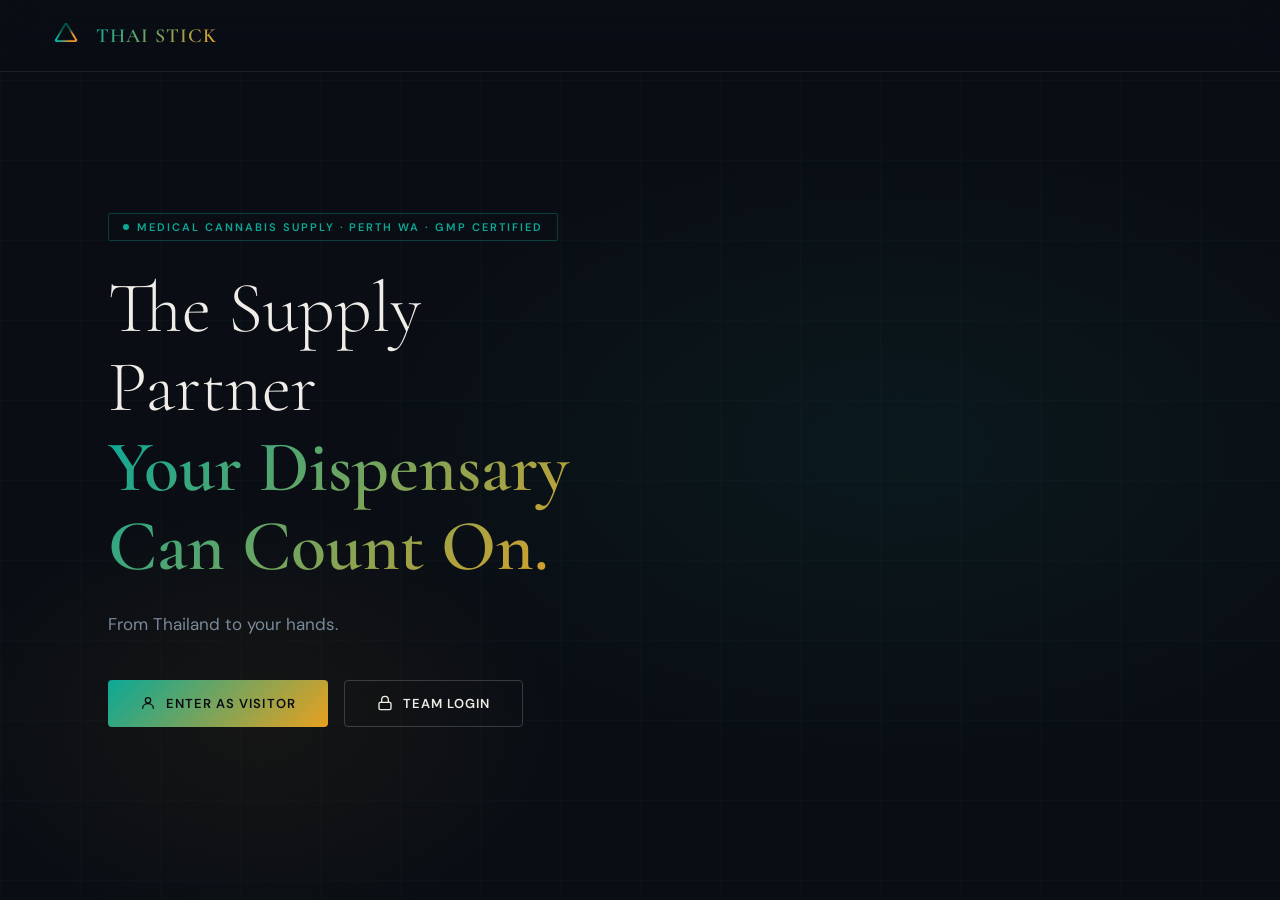
<file: index.html>
<!DOCTYPE html>
<html lang="en">
<head>
<meta charset="UTF-8"/>
<meta name="viewport" content="width=device-width, initial-scale=1.0"/>
<title>Thai Stick — Access</title>
<link rel="preconnect" href="https://fonts.googleapis.com">
<link href="https://fonts.googleapis.com/css2?family=Cormorant+Garamond:wght@300;400;500;600&family=DM+Sans:wght@300;400;500;600&family=DM+Mono:wght@400;500&display=swap" rel="stylesheet">
<link rel="stylesheet" href="styles.css">
<style>
.btn-access {
  display: inline-flex; align-items: center; gap: 10px;
  font-family: var(--font-body); font-size: 13px; font-weight: 600;
  letter-spacing: 0.08em; text-transform: uppercase;
  padding: 14px 32px; border-radius: 4px; cursor: pointer;
  border: none; transition: opacity 0.2s;
}
.btn-access-visitor {
  background: var(--grad); color: var(--dark);
}
.btn-access-visitor:hover { opacity: 0.85; }
.btn-access-team {
  background: transparent; color: var(--light);
  border: 1px solid rgba(255,255,255,0.18);
  transition: border-color 0.2s;
}
.btn-access-team:hover { border-color: rgba(255,255,255,0.4); }

/* PIN modal */
.pin-overlay { display: none; position: fixed; inset: 0; background: rgba(0,0,0,0.7); z-index: 2000; align-items: center; justify-content: center; }
.pin-overlay.open { display: flex; }
.pin-modal { background: var(--dark-2); border: 1px solid var(--border); border-radius: 12px; padding: 40px; width: 360px; max-width: 90vw; text-align: center; position: relative; }
.pin-title { font-family: var(--font-disp); font-size: 26px; font-weight: 400; color: var(--light); margin-bottom: 8px; }
.pin-sub { font-size: 13px; color: var(--muted); margin-bottom: 32px; }
.pin-inputs { display: flex; gap: 12px; justify-content: center; margin-bottom: 24px; }
.pin-digit { width: 56px; height: 64px; background: var(--dark-3); border: 1px solid var(--border); border-radius: 8px; color: var(--light); font-size: 28px; font-family: var(--font-mono); text-align: center; outline: none; transition: border-color 0.2s; }
.pin-digit:focus { border-color: var(--teal); }
.pin-error { font-size: 12px; color: #ff6b6b; margin-bottom: 16px; min-height: 18px; display: none; line-height: 1.5; }
.pin-error.show { display: block; }
.pin-submit { width: 100%; background: var(--grad); border: none; color: var(--dark); padding: 14px; font-size: 13px; font-weight: 600; letter-spacing: 0.08em; text-transform: uppercase; border-radius: 4px; cursor: pointer; transition: opacity 0.2s; font-family: var(--font-body); }
.pin-submit:hover { opacity: 0.85; }
.pin-submit:disabled { opacity: 0.5; cursor: not-allowed; }
.pin-close { position: absolute; top: 16px; right: 20px; background: none; border: none; color: var(--muted); font-size: 22px; cursor: pointer; line-height: 1; transition: color 0.2s; }
.pin-close:hover { color: var(--light); }

/* Registration modal */
.reg-label { display: block; font-size: 11px; color: var(--muted); font-weight: 600; letter-spacing: 0.08em; text-transform: uppercase; margin-bottom: 6px; }
.reg-input { width: 100%; background: var(--dark-3); border: 1px solid var(--border); border-radius: 8px; color: var(--light); font-size: 14px; font-family: var(--font-body); padding: 12px 16px; outline: none; transition: border-color 0.2s; box-sizing: border-box; }
.reg-input:focus { border-color: var(--teal); }
.reg-back { background: none; border: none; color: var(--muted); font-size: 12px; cursor: pointer; margin-top: 14px; font-family: var(--font-body); transition: color 0.2s; }
.reg-back:hover { color: var(--light); }
</style>
</head>
<body>

<nav>
  <a class="nav-logo" href="#">
    <img src="Thai Stick Logo.png" alt="Thai Stick">
    <span class="nav-logo-text">THAI STICK</span>
  </a>
</nav>

<section id="hero">
  <div class="hero-bg"></div>
  <div class="hero-grid-lines"></div>
  <div class="container">
    <div class="hero-inner">
      <div class="hero-content">
        <div class="hero-eyebrow">Medical Cannabis Supply · Perth WA · GMP Certified</div>
        <h1 class="hero-title">
          The Supply Partner
          <strong class="grad-text">Your Dispensary Can Count On.</strong>
        </h1>
        <p class="hero-sub">From Thailand to your hands.</p>
        <div class="hero-actions">
          <button class="btn-access btn-access-visitor" onclick="goVisitor()">
            <svg width="16" height="16" viewBox="0 0 24 24" fill="none" stroke="currentColor" stroke-width="2" stroke-linecap="round" stroke-linejoin="round"><circle cx="12" cy="8" r="4"/><path d="M4 20c0-4 3.6-7 8-7s8 3 8 7"/></svg>
            Enter As Visitor
          </button>
          <button class="btn-access btn-access-team" onclick="openPinModal()">
            <svg width="16" height="16" viewBox="0 0 24 24" fill="none" stroke="currentColor" stroke-width="2" stroke-linecap="round" stroke-linejoin="round"><rect x="3" y="11" width="18" height="11" rx="2"/><path d="M7 11V7a5 5 0 0 1 10 0v4"/></svg>
            Team Login
          </button>
        </div>
      </div>
    </div>
  </div>
</section>

<!-- VISITOR REGISTRATION MODAL -->
<div class="pin-overlay" id="reg-overlay">
  <div class="pin-modal" style="width:420px;max-width:92vw;">
    <div class="pin-title">Welcome</div>
    <div class="pin-sub">Please introduce yourself to view the catalogue</div>
    <div class="pin-error" id="reg-error">Please fill in all fields.</div>
    <div style="display:flex;flex-direction:column;gap:16px;margin-bottom:24px;text-align:left;">
      <div>
        <label class="reg-label">Full Name</label>
        <input class="reg-input" type="text" id="reg-name">
      </div>
      <div>
        <label class="reg-label">Company</label>
        <input class="reg-input" type="text" id="reg-company">
      </div>
      <div>
        <label class="reg-label">Email</label>
        <input class="reg-input" type="email" id="reg-email">
      </div>
      <div>
        <label class="reg-label">Phone Number</label>
        <input class="reg-input" type="tel" id="reg-phone">
      </div>
    </div>
    <button class="pin-submit" id="reg-submit" onclick="submitRegistration()">Access Catalogue</button>
    <div style="text-align:center;">
      <button class="reg-back" onclick="closeRegModal()">← Go Back</button>
    </div>
  </div>
</div>

<!-- PIN MODAL -->
<div class="pin-overlay" id="pin-overlay" onclick="closePinOutside(event)">
  <div class="pin-modal">
    <button class="pin-close" onclick="closePinModal()">×</button>
    <div class="pin-title">Team Access</div>
    <div class="pin-sub">Enter your 4-digit access code</div>
    <div class="pin-inputs">
      <input class="pin-digit" type="password" inputmode="numeric" maxlength="1" id="p0" oninput="pinInput(0)" onkeydown="pinKeyDown(event,0)">
      <input class="pin-digit" type="password" inputmode="numeric" maxlength="1" id="p1" oninput="pinInput(1)" onkeydown="pinKeyDown(event,1)">
      <input class="pin-digit" type="password" inputmode="numeric" maxlength="1" id="p2" oninput="pinInput(2)" onkeydown="pinKeyDown(event,2)">
      <input class="pin-digit" type="password" inputmode="numeric" maxlength="1" id="p3" oninput="pinInput(3)" onkeydown="pinKeyDown(event,3)">
    </div>
    <div class="pin-error" id="pin-error">Invalid Access Code. Please try again or contact your Administrator.</div>
    <button class="pin-submit" id="pin-submit" onclick="submitPin()">Verify Access</button>
  </div>
</div>

<script>
const APPS_SCRIPT_URL = 'https://script.google.com/macros/s/AKfycby8iOtGgmpEAqamLS6N-fvlZWcW5fuktj_UGrLCuRMY7mgmcJD18vge5jQldxHOvPU/exec';

function goVisitor() {
  const existing = localStorage.getItem('visitor_info');
  if (existing) {
    sessionStorage.setItem('access', 'visitor');
    window.location.href = 'portfolio.html';
  } else {
    document.getElementById('reg-overlay').classList.add('open');
    setTimeout(() => document.getElementById('reg-name').focus(), 50);
  }
}
function closeRegModal() {
  document.getElementById('reg-overlay').classList.remove('open');
  document.getElementById('reg-error').classList.remove('show');
}
async function submitRegistration() {
  const name = document.getElementById('reg-name').value.trim();
  const company = document.getElementById('reg-company').value.trim();
  const email = document.getElementById('reg-email').value.trim();
  const phone = document.getElementById('reg-phone').value.trim();
  const err = document.getElementById('reg-error');
  const btn = document.getElementById('reg-submit');
  if (!name || !company || !email || !phone) {
    err.textContent = 'Please fill in all fields.';
    err.classList.add('show');
    return;
  }
  btn.disabled = true;
  btn.textContent = 'Saving…';
  err.classList.remove('show');
  const info = { name, company, email, phone };
  localStorage.setItem('visitor_info', JSON.stringify(info));
  try {
    await fetch(APPS_SCRIPT_URL, {
      method: 'POST',
      mode: 'no-cors',
      headers: { 'Content-Type': 'application/json' },
      body: JSON.stringify({ sheet: 'VisitorLog', ...info })
    });
  } catch(e) { /* continue even if logging fails */ }
  sessionStorage.setItem('access', 'visitor');
  window.location.href = 'portfolio.html';
}
function openPinModal() {
  document.getElementById('pin-overlay').classList.add('open');
  resetPin();
  setTimeout(() => document.getElementById('p0').focus(), 50);
}
function closePinModal() {
  document.getElementById('pin-overlay').classList.remove('open');
  resetPin();
}
function closePinOutside(e) {
  if (e.target === document.getElementById('pin-overlay')) closePinModal();
}
function resetPin() {
  ['p0','p1','p2','p3'].forEach(id => document.getElementById(id).value = '');
  const err = document.getElementById('pin-error');
  err.classList.remove('show');
  err.textContent = 'Invalid Access Code. Please try again or contact your Administrator.';
  const btn = document.getElementById('pin-submit');
  btn.disabled = false;
  btn.textContent = 'Verify Access';
}
function pinInput(i) {
  const val = document.getElementById('p' + i).value;
  if (!/^\d$/.test(val)) { document.getElementById('p' + i).value = ''; return; }
  if (i < 3) document.getElementById('p' + (i + 1)).focus();
  const pin = ['p0','p1','p2','p3'].map(id => document.getElementById(id).value).join('');
  if (pin.length === 4) submitPin();
}
function pinKeyDown(e, i) {
  if (e.key === 'Backspace' && !document.getElementById('p' + i).value && i > 0) {
    document.getElementById('p' + (i - 1)).focus();
  }
}
function fetchSheet(sheetName) {
  return new Promise((resolve, reject) => {
    const cb = 'cb_' + Date.now() + '_' + Math.random().toString(36).slice(2);
    const script = document.createElement('script');
    window[cb] = (data) => { delete window[cb]; document.head.removeChild(script); resolve(data); };
    script.src = `${APPS_SCRIPT_URL}?sheet=${sheetName}&callback=${cb}`;
    script.onerror = () => { delete window[cb]; reject(new Error('Failed')); };
    document.head.appendChild(script);
  });
}
async function submitPin() {
  const pin = ['p0','p1','p2','p3'].map(id => document.getElementById(id).value).join('');
  if (pin.length < 4) return;
  const btn = document.getElementById('pin-submit');
  const err = document.getElementById('pin-error');
  btn.disabled = true;
  btn.textContent = 'Verifying…';
  err.classList.remove('show');
  try {
    const rows = await fetchSheet('Pins');
    const match = rows && rows.find(r => String(r.pin).trim() === pin.trim());
    if (match) {
      sessionStorage.setItem('rep_name', match.name || '');
      sessionStorage.setItem('access', 'team');
      window.location.href = 'ThaiStick_Website.html';
    } else {
      err.classList.add('show');
      btn.disabled = false;
      btn.textContent = 'Verify Access';
      ['p0','p1','p2','p3'].forEach(id => document.getElementById(id).value = '');
      document.getElementById('p0').focus();
    }
  } catch(e) {
    err.textContent = 'Connection error. Please try again.';
    err.classList.add('show');
    btn.disabled = false;
    btn.textContent = 'Verify Access';
  }
}

// Nav scroll effect
window.addEventListener('scroll', () => {
  const nav = document.querySelector('nav');
  if (nav) nav.style.background = window.scrollY > 60 ? 'rgba(10,14,20,0.97)' : 'rgba(10,14,20,0.85)';
});
</script>
</body>
</html>
</file>
<file: styles.css>
﻿
:root {
  --teal:       #0BA896;
  --teal-dark:  #077A6E;
  --teal-glow:  rgba(11,168,150,0.15);
  --amber:      #E8A020;
  --amber-dark: #C07010;
  --amber-glow: rgba(232,160,32,0.15);
  --dark:       #0A0E14;
  --dark-2:     #111820;
  --dark-3:     #1A2230;
  --dark-4:     #222E40;
  --light:      #F0EDE8;
  --light-2:    #D8D4CC;
  --muted:      #7A8A9A;
  --border:     rgba(255,255,255,0.08);
  --font-disp:  'Cormorant Garamond', serif;
  --font-body:  'DM Sans', sans-serif;
  --font-mono:  'DM Mono', monospace;
  --grad:       linear-gradient(135deg, var(--teal), var(--amber));
  --grad-text:  linear-gradient(135deg, #0BA896 0%, #E8A020 100%);
}

*, *::before, *::after { box-sizing: border-box; margin: 0; padding: 0; }

html { scroll-behavior: smooth; }

body {
  font-family: var(--font-body);
  background: var(--dark);
  color: var(--light);
  overflow-x: hidden;
  cursor: default;
}

/* ── SCROLLBAR ── */
::-webkit-scrollbar { width: 4px; }
::-webkit-scrollbar-track { background: var(--dark); }
::-webkit-scrollbar-thumb { background: var(--teal); border-radius: 2px; }

/* ── GRADIENT TEXT ── */
.grad-text {
  background: var(--grad-text);
  -webkit-background-clip: text;
  -webkit-text-fill-color: transparent;
  background-clip: text;
}

/* ══════════════════════════════
   NAV
══════════════════════════════ */
nav {
  position: fixed; top: 0; left: 0; right: 0; z-index: 1000;
  display: flex; align-items: center; justify-content: space-between;
  padding: 0 48px;
  height: 72px;
  background: rgba(10,14,20,0.85);
  backdrop-filter: blur(20px);
  border-bottom: 1px solid var(--border);
  transition: all 0.3s;
}
.nav-logo {
  display: flex; align-items: center; gap: 12px;
  text-decoration: none;
}
.nav-logo img { height: 36px; width: 36px; object-fit: contain; }
.nav-logo-text {
  font-family: var(--font-disp);
  font-size: 20px; font-weight: 600;
  letter-spacing: 0.05em;
  background: var(--grad-text);
  -webkit-background-clip: text;
  -webkit-text-fill-color: transparent;
  background-clip: text;
}
.nav-links {
  display: flex; align-items: center; gap: 36px;
  list-style: none;
}
.nav-links a {
  color: var(--light-2);
  text-decoration: none;
  font-size: 13px;
  font-weight: 500;
  letter-spacing: 0.06em;
  text-transform: uppercase;
  transition: color 0.2s;
}
.nav-links a:hover { color: var(--teal); }
.nav-cta {
  background: var(--grad);
  color: var(--dark) !important;
  padding: 8px 20px;
  border-radius: 4px;
  font-weight: 600 !important;
  transition: opacity 0.2s !important;
}
.nav-cta:hover { opacity: 0.85; color: var(--dark) !important; }

/* mobile nav toggle */
.nav-toggle { display: none; flex-direction: column; gap: 5px; cursor: pointer; }
.nav-toggle span { width: 22px; height: 1.5px; background: var(--light); border-radius: 2px; transition: all 0.3s; }

/* ══════════════════════════════
   SECTIONS GENERAL
══════════════════════════════ */
section { position: relative; }
.container { max-width: 1160px; margin: 0 auto; padding: 0 48px; }
.section-label {
  font-size: 11px; font-weight: 600; letter-spacing: 0.2em;
  text-transform: uppercase; color: var(--teal);
  margin-bottom: 16px;
}
.section-title {
  font-family: var(--font-disp);
  font-size: clamp(36px, 5vw, 54px);
  font-weight: 400; line-height: 1.15;
  margin-bottom: 20px;
}
.section-sub {
  font-size: 16px; color: var(--muted);
  line-height: 1.7; max-width: 560px;
}
.divider {
  width: 48px; height: 2px;
  background: var(--grad);
  margin: 24px 0;
}

/* ══════════════════════════════
   HERO — SCREEN 1
══════════════════════════════ */
#hero {
  min-height: 100vh;
  display: flex; align-items: center;
  padding: 120px 0 80px;
  overflow: hidden;
}
.hero-bg {
  position: absolute; inset: 0; z-index: 0;
  background:
    radial-gradient(ellipse 60% 50% at 70% 50%, rgba(11,168,150,0.07) 0%, transparent 70%),
    radial-gradient(ellipse 40% 40% at 20% 80%, rgba(232,160,32,0.05) 0%, transparent 60%),
    var(--dark);
}
.hero-grid-lines {
  position: absolute; inset: 0; z-index: 0; opacity: 0.03;
  background-image:
    linear-gradient(var(--teal) 1px, transparent 1px),
    linear-gradient(90deg, var(--teal) 1px, transparent 1px);
  background-size: 80px 80px;
}
.hero-inner {
  position: relative; z-index: 1;
  display: grid; grid-template-columns: 1fr 1fr;
  gap: 80px; align-items: center;
}
.hero-eyebrow {
  display: inline-flex; align-items: center; gap: 8px;
  font-size: 11px; font-weight: 600; letter-spacing: 0.18em;
  text-transform: uppercase; color: var(--teal);
  border: 1px solid rgba(11,168,150,0.3);
  padding: 6px 14px; border-radius: 2px;
  margin-bottom: 28px;
}
.hero-eyebrow::before {
  content: ''; width: 6px; height: 6px;
  border-radius: 50%; background: var(--teal);
  animation: pulse 2s infinite;
}
@keyframes pulse {
  0%,100% { opacity: 1; } 50% { opacity: 0.3; }
}
.hero-title {
  font-family: var(--font-disp);
  font-size: clamp(44px, 6vw, 72px);
  font-weight: 300; line-height: 1.1;
  margin-bottom: 24px;
}
.hero-title strong { font-weight: 600; display: block; }
.hero-sub {
  font-size: 17px; color: var(--muted);
  line-height: 1.75; margin-bottom: 40px;
  max-width: 480px;
}
.hero-creds {
  display: flex; flex-wrap: wrap; gap: 8px;
  margin-bottom: 44px;
}
.cred-pill {
  font-size: 11px; font-weight: 500; letter-spacing: 0.08em;
  color: var(--light-2);
  border: 1px solid var(--border);
  padding: 5px 12px; border-radius: 2px;
  background: rgba(255,255,255,0.03);
}
.hero-actions { display: flex; gap: 16px; flex-wrap: wrap; }
.btn-primary {
  display: inline-flex; align-items: center; gap: 8px;
  background: var(--grad);
  color: var(--dark);
  font-size: 13px; font-weight: 600;
  letter-spacing: 0.06em; text-transform: uppercase;
  padding: 14px 28px; border-radius: 4px;
  text-decoration: none;
  transition: opacity 0.2s, transform 0.2s;
  border: none; cursor: pointer;
}
.btn-primary:hover { opacity: 0.88; transform: translateY(-1px); }
.btn-secondary {
  display: inline-flex; align-items: center; gap: 8px;
  background: transparent;
  color: var(--light);
  font-size: 13px; font-weight: 500;
  letter-spacing: 0.06em; text-transform: uppercase;
  padding: 14px 28px; border-radius: 4px;
  text-decoration: none;
  border: 1px solid var(--border);
  transition: border-color 0.2s, color 0.2s;
  cursor: pointer;
}
.btn-secondary:hover { border-color: var(--teal); color: var(--teal); }

/* hero right — visual */
.hero-visual {
  display: flex; align-items: center; justify-content: center;
  position: relative;
}
.hero-logo-wrap {
  position: relative;
  width: 320px; height: 320px;
  display: flex; align-items: center; justify-content: center;
}
.hero-logo-ring {
  position: absolute; inset: 0;
  border-radius: 50%;
  border: 1px solid rgba(11,168,150,0.2);
  animation: spin 20s linear infinite;
}
.hero-logo-ring::before {
  content: '';
  position: absolute; top: -3px; left: 50%;
  width: 6px; height: 6px;
  background: var(--teal);
  border-radius: 50%;
  transform: translateX(-50%);
}
@keyframes spin { from { transform: rotate(0deg); } to { transform: rotate(360deg); } }
.hero-logo-ring-2 {
  position: absolute;
  inset: 24px;
  border-radius: 50%;
  border: 1px solid rgba(232,160,32,0.12);
  animation: spin 30s linear infinite reverse;
}
.hero-logo-glow {
  position: absolute; inset: 48px;
  border-radius: 50%;
  background: radial-gradient(ellipse, rgba(11,168,150,0.08), transparent 70%);
}
.hero-logo-img {
  width: 160px; height: 160px;
  object-fit: contain;
  position: relative; z-index: 1;
  filter: drop-shadow(0 0 24px rgba(11,168,150,0.3));
}
.hero-stat-cards {
  position: absolute; right: -20px;
  display: flex; flex-direction: column; gap: 10px;
}
.hero-stat {
  background: rgba(17,24,32,0.9);
  border: 1px solid var(--border);
  border-left: 2px solid var(--teal);
  padding: 10px 16px;
  border-radius: 4px;
  backdrop-filter: blur(10px);
  min-width: 140px;
}
.hero-stat-val {
  font-family: var(--font-mono);
  font-size: 18px; font-weight: 500;
  color: var(--teal); margin-bottom: 2px;
}
.hero-stat-label { font-size: 10px; color: var(--muted); letter-spacing: 0.08em; }

/* ══════════════════════════════
   WHY THAI STICK — SCREEN 2
══════════════════════════════ */
#why {
  padding: 120px 0;
  background: var(--dark-2);
}
.why-inner {
  display: grid; grid-template-columns: 1fr 1fr;
  gap: 80px; align-items: start;
}
/* supply chain */
.chain-wrap { margin-top: 40px; }
.chain-step {
  display: flex; align-items: flex-start; gap: 20px;
  margin-bottom: 0;
  position: relative;
}
.chain-step:not(:last-child)::after {
  content: '';
  position: absolute;
  left: 21px; top: 44px;
  width: 1px; height: calc(100% + 8px);
  background: linear-gradient(to bottom, var(--teal), var(--amber));
  opacity: 0.3;
}
.chain-icon {
  width: 44px; height: 44px; flex-shrink: 0;
  border-radius: 50%;
  background: var(--dark-3);
  border: 1px solid var(--border);
  display: flex; align-items: center; justify-content: center;
  font-size: 18px;
  position: relative; z-index: 1;
}
.chain-content { padding: 8px 0 32px; }
.chain-name {
  font-size: 13px; font-weight: 600;
  letter-spacing: 0.08em; text-transform: uppercase;
  color: var(--teal); margin-bottom: 4px;
}
.chain-detail { font-size: 14px; color: var(--muted); line-height: 1.6; }

/* differentiators */
.diff-grid {
  display: grid; grid-template-columns: 1fr 1fr;
  gap: 2px; margin-top: 40px;
}
.diff-card {
  background: var(--dark-3);
  padding: 24px;
  transition: background 0.2s;
}
.diff-card:hover { background: var(--dark-4); }
.diff-icon { font-size: 24px; margin-bottom: 12px; }
.diff-title {
  font-size: 13px; font-weight: 600;
  margin-bottom: 8px; color: var(--light);
}
.diff-desc { font-size: 13px; color: var(--muted); line-height: 1.6; }

.compliance-stmt {
  margin-top: 48px;
  padding: 24px 28px;
  border-left: 2px solid var(--teal);
  background: var(--teal-glow);
  border-radius: 0 4px 4px 0;
}
.compliance-stmt p {
  font-size: 14px; color: var(--light-2);
  line-height: 1.75; font-style: italic;
}

/* ══════════════════════════════
   PRICING CALCULATOR — SCREEN 3
══════════════════════════════ */
#pricing {
  padding: 120px 0;
  background: var(--dark);
}
.pricing-inner {
  display: grid; grid-template-columns: 1fr 1.4fr;
  gap: 80px; align-items: start;
}
.calc-box {
  background: var(--dark-2);
  border: 1px solid var(--border);
  border-radius: 8px;
  padding: 36px;
}
.calc-title {
  font-size: 13px; font-weight: 600; letter-spacing: 0.12em;
  text-transform: uppercase; color: var(--teal);
  margin-bottom: 28px;
}
.calc-field { margin-bottom: 24px; }
.calc-label {
  font-size: 12px; font-weight: 500; letter-spacing: 0.08em;
  text-transform: uppercase; color: var(--muted);
  margin-bottom: 8px;
}
.calc-input {
  width: 100%;
  background: var(--dark-3);
  border: 1px solid var(--border);
  border-radius: 4px;
  color: var(--light);
  font-family: var(--font-mono);
  font-size: 18px; font-weight: 500;
  padding: 12px 16px;
  outline: none;
  transition: border-color 0.2s;
}
.calc-input:focus { border-color: var(--teal); }
.vol-select {
  display: grid; grid-template-columns: repeat(4,1fr); gap: 6px;
}
.vol-btn {
  background: var(--dark-3);
  border: 1px solid var(--border);
  border-radius: 4px;
  color: var(--muted);
  font-size: 12px; font-weight: 500;
  padding: 10px 6px;
  text-align: center;
  cursor: pointer;
  transition: all 0.2s;
}
.vol-btn:hover, .vol-btn.active {
  background: var(--teal-glow);
  border-color: var(--teal);
  color: var(--teal);
}
.calc-divider { height: 1px; background: var(--border); margin: 24px 0; }
.calc-results { display: flex; flex-direction: column; gap: 12px; }
.calc-result-row {
  display: flex; justify-content: space-between; align-items: center;
}
.calc-result-label { font-size: 13px; color: var(--muted); }
.calc-result-val {
  font-family: var(--font-mono);
  font-size: 14px; font-weight: 500; color: var(--light);
}
.calc-result-big {
  background: var(--dark-3);
  border: 1px solid var(--teal);
  border-radius: 6px;
  padding: 20px;
  margin-top: 8px;
  text-align: center;
}
.calc-result-big-label { font-size: 11px; color: var(--teal); letter-spacing: 0.12em; text-transform: uppercase; margin-bottom: 6px; }
.calc-result-big-val {
  font-family: var(--font-disp);
  font-size: 42px; font-weight: 600;
  background: var(--grad-text);
  -webkit-background-clip: text; -webkit-text-fill-color: transparent;
  background-clip: text;
}
.calc-result-big-sub { font-size: 12px; color: var(--muted); margin-top: 4px; }
.calc-disclaimer {
  font-size: 11px; color: var(--muted);
  font-style: italic; margin-top: 20px;
  line-height: 1.6;
}

/* tier table */
.tier-table-wrap { overflow: hidden; border-radius: 8px; border: 1px solid var(--border); }
.tier-table { width: 100%; border-collapse: collapse; }
.tier-table th {
  background: var(--dark-3);
  font-size: 10px; font-weight: 600;
  letter-spacing: 0.14em; text-transform: uppercase;
  color: var(--muted); padding: 14px 16px;
  text-align: left; border-bottom: 1px solid var(--border);
}
.tier-table td {
  padding: 16px; font-size: 13px;
  border-bottom: 1px solid var(--border);
  vertical-align: middle;
}
.tier-table tr:last-child td { border-bottom: none; }
.tier-table tr:hover td { background: rgba(255,255,255,0.02); }
.tier-table tr.highlighted td { background: var(--teal-glow); }
.tier-row { cursor: pointer; }
.tier-row.active td { background: rgba(11,168,150,0.07) !important; }
.tier-name { font-weight: 600; color: var(--light); }
.tier-vol { font-size: 11px; color: var(--muted); margin-top: 2px; }
.price-chip {
  font-family: var(--font-mono);
  font-size: 16px; font-weight: 500; color: var(--teal);
}
.margin-bar-wrap { display: flex; align-items: center; gap: 10px; }
.margin-bar {
  height: 4px; border-radius: 2px;
  background: var(--grad); flex-shrink: 0;
}
.margin-val { font-size: 12px; font-weight: 600; color: var(--light); }

/* ══════════════════════════════
   PRODUCT CATALOGUE — SCREEN 4
══════════════════════════════ */
#products {
  padding: 120px 0;
  background: var(--dark-2);
}
.filter-bar {
  display: flex; gap: 8px; flex-wrap: wrap;
  margin-bottom: 48px;
}
.filter-btn {
  font-size: 11px; font-weight: 600;
  letter-spacing: 0.1em; text-transform: uppercase;
  padding: 8px 18px; border-radius: 2px;
  border: 1px solid var(--border);
  background: transparent;
  color: var(--muted); cursor: pointer;
  transition: all 0.2s;
}
.filter-btn:hover, .filter-btn.active {
  border-color: var(--teal);
  color: var(--teal);
  background: var(--teal-glow);
}
.sku-grid {
  display: grid; grid-template-columns: repeat(3,1fr);
  gap: 2px;
}
.sku-card {
  background: var(--dark-3);
  padding: 28px;
  cursor: pointer;
  transition: background 0.2s;
  position: relative;
  overflow: hidden;
}
.sku-card::before {
  content: '';
  position: absolute; top: 0; left: 0; right: 0;
  height: 2px;
  background: var(--grad);
  opacity: 0;
  transition: opacity 0.3s;
}
.sku-card:hover { background: var(--dark-4); }
.sku-card:hover::before { opacity: 1; }
.sku-card.hidden { display: none; }
.sku-ind {
  display: inline-block;
  font-size: 10px; font-weight: 700;
  letter-spacing: 0.12em; text-transform: uppercase;
  padding: 4px 10px; border-radius: 2px;
  margin-bottom: 16px;
}
.ind-sleep   { background: rgba(100,160,255,0.12); color: #64A0FF; }
.ind-pain    { background: rgba(255,100,100,0.12); color: #FF7070; }
.ind-anxiety { background: rgba(160,100,255,0.12); color: #A070FF; }
.ind-depression { background: rgba(255,180,50,0.12); color: #FFB432; }
.ind-premium { background: rgba(11,168,150,0.12); color: var(--teal); }
.sku-name {
  font-family: var(--font-disp);
  font-size: 22px; font-weight: 600;
  margin-bottom: 16px; color: var(--light);
}
.thc-wrap { margin-bottom: 16px; }
.thc-label { font-size: 10px; color: var(--muted); letter-spacing: 0.1em; margin-bottom: 6px; }
.thc-bar-bg {
  height: 3px; background: var(--dark);
  border-radius: 2px; overflow: hidden; margin-bottom: 4px;
}
.thc-bar-fill {
  height: 100%; border-radius: 2px;
  background: var(--grad);
}
.thc-val { font-family: var(--font-mono); font-size: 14px; font-weight: 500; color: var(--teal); }
.sku-price {
  font-size: 12px; color: var(--muted);
  margin-bottom: 8px;
}
.sku-price span { color: var(--teal); font-weight: 600; }
.sku-margin {
  font-size: 12px; color: var(--muted); margin-bottom: 16px;
}
.sku-margin span { color: var(--amber); font-weight: 600; }
.sku-note { font-size: 12px; color: var(--muted); line-height: 1.6; margin-bottom: 20px; }
.btn-detail {
  width: 100%;
  background: transparent;
  border: 1px solid var(--border);
  color: var(--light-2);
  font-size: 11px; font-weight: 600;
  letter-spacing: 0.1em; text-transform: uppercase;
  padding: 10px;
  border-radius: 3px;
  cursor: pointer;
  transition: all 0.2s;
  display: flex; align-items: center; justify-content: center; gap: 6px;
}
.btn-detail:hover { border-color: var(--teal); color: var(--teal); }
.btn-detail svg { width: 12px; height: 12px; }

/* bundle */
.bundle-wrap {
  margin-top: 48px;
  padding: 36px;
  background: var(--dark-3);
  border: 1px solid rgba(11,168,150,0.2);
  border-radius: 8px;
}
.bundle-title {
  font-size: 12px; font-weight: 600; letter-spacing: 0.14em;
  text-transform: uppercase; color: var(--teal); margin-bottom: 6px;
}
.bundle-sub { font-size: 14px; color: var(--muted); margin-bottom: 28px; }
.bundle-items { display: grid; grid-template-columns: repeat(3,1fr); gap: 16px; }
.bundle-item {
  background: var(--dark-2);
  border: 1px solid var(--border);
  border-radius: 4px; padding: 18px;
}
.bundle-ind {
  font-size: 10px; font-weight: 700; letter-spacing: 0.12em;
  text-transform: uppercase; color: var(--teal); margin-bottom: 6px;
}
.bundle-sku-name { font-size: 14px; font-weight: 600; margin-bottom: 4px; }
.bundle-thc { font-family: var(--font-mono); font-size: 12px; color: var(--muted); }

/* ── MODAL ── */
.modal-overlay {
  position: fixed; inset: 0; z-index: 2000;
  background: rgba(10,14,20,0.92);
  display: flex; align-items: center; justify-content: center;
  opacity: 0; pointer-events: none;
  transition: opacity 0.3s;
  padding: 24px;
}
.modal-overlay.open { opacity: 1; pointer-events: all; }
.modal {
  position: relative;
  background: var(--dark-2);
  border: 1px solid var(--border);
  border-radius: 8px;
  max-width: 680px; width: 100%;
  max-height: 85vh;
  overflow-y: auto;
  transform: translateY(20px);
  transition: transform 0.3s;
}
.modal-overlay.open .modal { transform: translateY(0); }
.modal-header {
  padding: 28px 32px 0 32px;
  display: flex; align-items: flex-start; gap: 16px;
}
.modal-header-left { flex: 1; min-width: 0; }
.modal-photo {
  width: 150px; aspect-ratio: 3/4; flex-shrink: 0;
  border-radius: 8px; overflow: hidden;
  border: 1px solid var(--border);
  background: var(--dark-3);
  display: flex; align-items: center; justify-content: center;
  cursor: pointer; transition: opacity 0.2s;
}
.modal-photo:hover { opacity: 0.85; }
.modal-photo img { width: 100%; height: 100%; object-fit: cover; }
.img-lightbox {
  display: none; position: fixed; inset: 0; z-index: 9999;
  background: rgba(0,0,0,0.92); align-items: center; justify-content: center;
  cursor: zoom-out;
}
.img-lightbox img {
  max-width: 90vw; max-height: 90vh;
  border-radius: 10px; object-fit: contain;
  box-shadow: 0 8px 60px rgba(0,0,0,0.8);
}
.modal-photo-placeholder {
  width: 100%; height: 100%;
  display: flex; flex-direction: column; align-items: center; justify-content: center;
  gap: 8px; color: var(--muted);
}
.modal-photo-placeholder svg { opacity: 0.3; }
.modal-photo-placeholder span { font-size: 10px; letter-spacing: 0.08em; text-transform: uppercase; opacity: 0.4; }
.modal-qr-wrap {
  display: flex; align-items: center; gap: 20px;
}
.modal-qr-img {
  width: 110px; height: 110px; flex-shrink: 0;
  border-radius: 6px; overflow: hidden;
  border: 1px solid var(--border);
  background: var(--dark-3);
  display: flex; align-items: center; justify-content: center;
}
.modal-qr-img img { width: 100%; height: 100%; object-fit: contain; }
.modal-qr-placeholder {
  width: 100%; height: 100%;
  display: flex; flex-direction: column; align-items: center; justify-content: center;
  gap: 6px; color: var(--muted);
}
.modal-qr-placeholder svg { opacity: 0.3; }
.modal-qr-placeholder span { font-size: 9px; letter-spacing: 0.08em; text-transform: uppercase; opacity: 0.4; }
.modal-qr-note { font-size: 12px; color: var(--muted); line-height: 1.6; }
.modal-close {
  position: absolute; top: 16px; right: 20px;
  background: none; border: none;
  color: var(--muted); font-size: 24px;
  cursor: pointer; line-height: 1;
  transition: color 0.2s; z-index: 10;
}
.modal-close:hover { color: var(--light); }
.modal-body { padding: 24px 32px 32px; }
.modal-ind { margin-bottom: 8px; }
.modal-name {
  font-family: var(--font-disp);
  font-size: 32px; font-weight: 600;
  margin-bottom: 24px;
}
.modal-section { margin-bottom: 28px; }
.modal-section-title {
  font-size: 10px; font-weight: 700; letter-spacing: 0.16em;
  text-transform: uppercase; color: var(--teal);
  margin-bottom: 12px; padding-bottom: 8px;
  border-bottom: 1px solid var(--border);
}
.modal-potency {
  display: grid; grid-template-columns: 1fr 1fr;
  gap: 16px; margin-bottom: 16px;
}
.potency-item { }
.potency-label { font-size: 11px; color: var(--muted); margin-bottom: 4px; }
.potency-val {
  font-family: var(--font-mono);
  font-size: 20px; font-weight: 500; color: var(--teal);
}
.terpene-list { display: flex; flex-direction: column; gap: 10px; }
.terpene-row {
  display: flex; justify-content: space-between;
  align-items: center; font-size: 13px;
}
.terpene-name { color: var(--light); font-weight: 500; }
.terpene-effect { color: var(--muted); font-size: 12px; }
.indication-list { display: flex; flex-direction: column; gap: 10px; }
.indication-item {
  padding: 12px 16px;
  background: var(--dark-3);
  border-radius: 4px; font-size: 13px;
}
.indication-item strong { color: var(--teal); display: block; margin-bottom: 4px; font-size: 12px; }
.coa-grid {
  display: grid; grid-template-columns: repeat(2,1fr); gap: 8px;
}
.coa-item {
  display: flex; align-items: center; gap: 10px;
  padding: 10px 14px;
  background: var(--dark-3); border-radius: 4px;
}
.coa-pass {
  width: 8px; height: 8px; border-radius: 50%;
  background: var(--teal); flex-shrink: 0;
}
.coa-label { font-size: 12px; color: var(--light-2); }
.btn-coa {
  width: 100%;
  background: var(--grad);
  color: var(--dark);
  font-size: 12px; font-weight: 700;
  letter-spacing: 0.1em; text-transform: uppercase;
  padding: 14px;
  border-radius: 4px; border: none;
  cursor: pointer;
  transition: opacity 0.2s;
  margin-top: 8px;
}
.btn-coa:hover { opacity: 0.85; }

/* ══════════════════════════════
   COMPLIANCE — SCREEN 5
══════════════════════════════ */
#compliance {
  padding: 120px 0;
  background: var(--dark);
}
.compliance-grid {
  display: grid; grid-template-columns: repeat(3,1fr);
  gap: 2px; margin-top: 60px;
}
.comp-card {
  background: var(--dark-2);
  padding: 32px 28px;
}
.comp-num {
  font-family: var(--font-mono);
  font-size: 11px; color: var(--teal);
  letter-spacing: 0.12em; margin-bottom: 16px;
}
.comp-title { font-size: 16px; font-weight: 600; margin-bottom: 12px; }
.comp-text { font-size: 13px; color: var(--muted); line-height: 1.75; }
.reg-terms {
  margin-top: 60px;
  padding: 36px;
  background: var(--dark-2);
  border: 1px solid var(--border);
  border-radius: 8px;
}
.reg-terms-title {
  font-size: 12px; font-weight: 600; letter-spacing: 0.14em;
  text-transform: uppercase; color: var(--teal); margin-bottom: 20px;
}
.terms-grid {
  display: grid; grid-template-columns: repeat(4,1fr); gap: 12px;
}
.term-pill {
  background: var(--dark-3);
  border: 1px solid var(--border);
  border-radius: 4px; padding: 10px 14px;
  text-align: center;
}
.term-pill-code {
  font-family: var(--font-mono);
  font-size: 13px; font-weight: 500; color: var(--teal);
  margin-bottom: 4px;
}
.term-pill-desc { font-size: 10px; color: var(--muted); }

/* ══════════════════════════════
   FAQ — SCREEN 6
══════════════════════════════ */
#faq {
  padding: 120px 0;
  background: var(--dark-2);
}
.faq-inner {
  display: grid; grid-template-columns: 1fr 1.5fr;
  gap: 80px; align-items: start;
}
.faq-list { display: flex; flex-direction: column; gap: 2px; }
.faq-item {
  background: var(--dark-3);
  border-radius: 0;
  overflow: hidden;
}
.faq-question {
  width: 100%; text-align: left;
  background: none; border: none;
  display: flex; justify-content: space-between; align-items: center;
  padding: 20px 24px;
  color: var(--light);
  font-size: 15px; font-weight: 500;
  cursor: pointer; transition: color 0.2s;
  gap: 16px;
}
.faq-question:hover { color: var(--teal); }
.faq-icon {
  width: 20px; height: 20px; flex-shrink: 0;
  border: 1px solid var(--border);
  border-radius: 50%;
  display: flex; align-items: center; justify-content: center;
  font-size: 14px; color: var(--teal);
  transition: transform 0.3s;
}
.faq-item.open .faq-icon { transform: rotate(45deg); }
.faq-answer {
  max-height: 0; overflow: hidden;
  transition: max-height 0.4s ease, padding 0.3s;
  padding: 0 24px;
}
.faq-item.open .faq-answer {
  max-height: 300px;
  padding: 0 24px 20px;
}
.faq-answer p {
  font-size: 14px; color: var(--muted);
  line-height: 1.75;
  border-top: 1px solid var(--border);
  padding-top: 16px;
}

/* ══════════════════════════════
   CONTACT — SCREEN 7
══════════════════════════════ */
#contact {
  padding: 120px 0;
  background: var(--dark);
}
.contact-inner {
  display: grid; grid-template-columns: 1fr 1.3fr;
  gap: 80px;
}
.contact-info { }
.contact-detail {
  display: flex; align-items: flex-start; gap: 16px;
  margin-bottom: 28px;
}
.contact-icon {
  width: 40px; height: 40px; flex-shrink: 0;
  background: var(--dark-2);
  border: 1px solid var(--border);
  border-radius: 4px;
  display: flex; align-items: center; justify-content: center;
  font-size: 16px;
}
.contact-info-label { font-size: 11px; color: var(--muted); margin-bottom: 4px; letter-spacing: 0.08em; }
.contact-info-val { font-size: 15px; color: var(--light); font-weight: 500; }
.response-promise {
  margin-top: 40px; padding: 20px 24px;
  background: var(--teal-glow);
  border: 1px solid rgba(11,168,150,0.2);
  border-radius: 4px;
}
.response-promise p { font-size: 13px; color: var(--light-2); line-height: 1.6; }
.response-promise strong { color: var(--teal); }
.contact-form {
  background: var(--dark-2);
  border: 1px solid var(--border);
  border-radius: 8px;
  padding: 40px;
}
.form-grid { display: grid; grid-template-columns: 1fr 1fr; gap: 16px; }
.form-group { margin-bottom: 16px; }
.form-group.full { grid-column: 1/-1; }
.form-label {
  display: block;
  font-size: 11px; font-weight: 600;
  letter-spacing: 0.08em; text-transform: uppercase;
  color: var(--muted); margin-bottom: 8px;
}
.form-input, .form-select, .form-textarea {
  width: 100%;
  background: var(--dark-3);
  border: 1px solid var(--border);
  border-radius: 4px;
  color: var(--light);
  font-family: var(--font-body);
  font-size: 14px;
  padding: 12px 16px;
  outline: none;
  transition: border-color 0.2s;
}
.form-input:focus, .form-select:focus, .form-textarea:focus {
  border-color: var(--teal);
}
.form-select option { background: var(--dark-3); }
.form-textarea { resize: vertical; min-height: 100px; }
.form-coa-row {
  display: flex; align-items: center; gap: 12px;
  padding: 14px 16px;
  background: var(--dark-3);
  border: 1px solid var(--border);
  border-radius: 4px; margin-bottom: 16px;
  cursor: pointer;
}
.form-coa-check {
  width: 18px; height: 18px;
  border: 1px solid var(--border);
  border-radius: 3px;
  display: flex; align-items: center; justify-content: center;
  flex-shrink: 0; transition: all 0.2s;
}
.form-coa-check.checked {
  background: var(--teal);
  border-color: var(--teal);
}
.form-coa-check.checked::after { content: '✓'; color: var(--dark); font-size: 11px; font-weight: 700; }
.form-coa-label { font-size: 13px; color: var(--light-2); }
.btn-submit {
  width: 100%;
  background: var(--grad);
  color: var(--dark);
  font-size: 13px; font-weight: 700;
  letter-spacing: 0.1em; text-transform: uppercase;
  padding: 16px;
  border-radius: 4px; border: none;
  cursor: pointer;
  transition: opacity 0.2s, transform 0.2s;
}
.btn-submit:hover { opacity: 0.88; transform: translateY(-1px); }

/* ══════════════════════════════
   FOOTER
══════════════════════════════ */
footer {
  background: var(--dark-2);
  border-top: 1px solid var(--border);
  padding: 48px 0;
}
.footer-inner {
  display: flex; justify-content: space-between;
  align-items: center; flex-wrap: wrap; gap: 24px;
}
.footer-logo {
  display: flex; align-items: center; gap: 10px;
}
.footer-logo img { height: 28px; }
.footer-logo-text {
  font-family: var(--font-disp);
  font-size: 16px; font-weight: 600;
  background: var(--grad-text);
  -webkit-background-clip: text; -webkit-text-fill-color: transparent;
  background-clip: text;
}
.footer-creds {
  display: flex; gap: 20px; flex-wrap: wrap;
}
.footer-cred {
  font-size: 11px; color: var(--muted);
  display: flex; align-items: center; gap: 6px;
}
.footer-cred::before { content: '·'; color: var(--teal); }
.footer-copy { font-size: 12px; color: var(--muted); }

/* ══════════════════════════════
   RESPONSIVE
══════════════════════════════ */
@media (max-width: 900px) {
  .container { padding: 0 24px; }
  nav { padding: 0 24px; }
  .nav-links { display: none; }
  nav.nav-open .nav-links { display: flex; flex-direction: column; position: absolute; top: 60px; left: 0; right: 0; background: rgba(10,14,20,0.97); padding: 16px 24px 24px; gap: 12px; z-index: 99; }
  .nav-toggle { display: flex; }
  .hero-inner, .why-inner, .pricing-inner, .faq-inner,
  .contact-inner { grid-template-columns: 1fr; gap: 48px; }
  .hero-visual { display: none; }
  .sku-grid { grid-template-columns: 1fr 1fr; }
  .compliance-grid { grid-template-columns: 1fr; }
  .terms-grid { grid-template-columns: repeat(2,1fr); }
  .bundle-items { grid-template-columns: 1fr; }
  .diff-grid { grid-template-columns: 1fr; }
  .form-grid { grid-template-columns: 1fr; }
  .modal-potency { grid-template-columns: 1fr; }
}
@media (max-width: 600px) {
  .sku-grid { grid-template-columns: 1fr; }
  .coa-grid { grid-template-columns: 1fr; }
  .vol-select { grid-template-columns: repeat(2,1fr); }
  .tier-table th:nth-child(3), .tier-table td:nth-child(3) { display: none; }
  .tier-table th { padding: 10px 8px; font-size: 9px; }
  .tier-table td { padding: 12px 8px; }
  .tier-table td:first-child { width: 44%; }
  .tier-name { font-size: 13px; }
  .tier-vol { font-size: 10px; }
  .price-chip { font-size: 14px; }
  .tier-gp-cell { min-width: 70px; gap: 4px; }
  .tier-gp-val { font-size: 12px; }
  .vol-slider-val { font-size: 9px; }
  .log-visit-fab { bottom: 24px; right: auto; left: 16px; width: 44px; height: 44px; font-size: 24px; }
}

/* ── SUCCESS STATE ── */
.form-success {
  text-align: center; padding: 40px 20px; display: none;
}
.form-success.show { display: block; }
.form-success-icon { font-size: 48px; margin-bottom: 16px; }
.form-success-title { font-size: 20px; font-weight: 600; margin-bottom: 8px; }
.form-success-sub { font-size: 14px; color: var(--muted); }

/* ── INDICATION GRID (hero visual replacement) ── */
.hero-logo-wrap { display: none; }
.hero-visual { align-items: flex-start !important; }
.ind-grid {
  display: grid; grid-template-columns: 1fr 1fr;
  gap: 10px; width: 100%;
}
.ind-card {
  padding: 18px 20px;
  border-radius: 6px;
  background: var(--dark-2);
  border: 1px solid var(--border);
  border-left: 3px solid var(--teal);
  transition: transform 0.2s;
}
.ind-card:hover { transform: translateY(-2px); }
.ind-card--sleep  { border-left-color: #64A0FF; }
.ind-card--pain   { border-left-color: #FF7070; }
.ind-card--anxiety { border-left-color: #A070FF; }
.ind-card--depression { border-left-color: #FFB432; }
.ind-card-icon { font-size: 18px; margin-bottom: 8px; }
.ind-card-name {
  font-size: 11px; font-weight: 700;
  text-transform: uppercase; letter-spacing: 0.12em; margin-bottom: 6px;
}
.ind-card--sleep      .ind-card-name { color: #64A0FF; }
.ind-card--pain       .ind-card-name { color: #FF7070; }
.ind-card--anxiety    .ind-card-name { color: #A070FF; }
.ind-card--depression .ind-card-name { color: #FFB432; }
.ind-card-sku  { font-size: 13px; color: var(--light); font-weight: 600; margin-bottom: 4px; }
.ind-card-thc  { font-family: var(--font-mono); font-size: 11px; color: var(--muted); }
.hero-premium-tag {
  margin-top: 10px; padding: 12px 16px;
  background: rgba(11,168,150,0.08);
  border: 1px solid rgba(11,168,150,0.2);
  border-radius: 6px;
  display: flex; justify-content: space-between; align-items: center;
}
.prem-label { font-size: 10px; color: var(--teal); font-weight: 700; text-transform: uppercase; letter-spacing: 0.12em; }
.prem-sku   { font-family: var(--font-mono); font-size: 12px; color: var(--light-2); }

/* ── SUB-PAGE LOGO MARK ── */
.nav-logo-mark {
  width: 36px; height: 36px; flex-shrink: 0;
  border-radius: 50%;
  background: linear-gradient(135deg, var(--teal), var(--amber));
  opacity: 0.9;
}

/* ── OBJECTION TABLE (faq.html) ── */
.objection-wrap { margin-top: 60px; }
.objection-title {
  font-size: 11px; font-weight: 700; letter-spacing: 0.18em;
  text-transform: uppercase; color: var(--teal); margin-bottom: 20px;
}
.objection-table { width: 100%; border-collapse: collapse; }
.objection-table th {
  background: var(--dark-3); text-align: left;
  font-size: 10px; font-weight: 700; letter-spacing: 0.14em;
  text-transform: uppercase; color: var(--muted);
  padding: 14px 20px; border-bottom: 1px solid var(--border);
}
.objection-table td {
  padding: 16px 20px; font-size: 13px; line-height: 1.65;
  border-bottom: 1px solid var(--border); vertical-align: top;
}
.objection-table tr:last-child td { border-bottom: none; }
.objection-table tr:hover td { background: rgba(255,255,255,0.02); }
.obj-q  { color: var(--amber); font-style: italic; font-weight: 500; width: 35%; }
.obj-a  { color: var(--light-2); }

/* ── UPDATED SKU CARD MEDICAL DETAIL ── */
.sku-top-row { display: flex; justify-content: space-between; align-items: center; margin-bottom: 16px; }
.sku-morph { font-size: 10px; color: var(--muted); font-weight: 600; letter-spacing: 0.1em; text-transform: uppercase; }
.thc-row { display: flex; justify-content: space-between; align-items: center; margin-top: 4px; }
.cbd-val { font-family: var(--font-mono); font-size: 12px; color: var(--muted); }
.sku-med-cats { display: flex; gap: 6px; flex-wrap: wrap; margin: 14px 0; }
.med-tag { font-size: 10px; font-weight: 700; letter-spacing: 0.08em; text-transform: uppercase; padding: 3px 9px; border-radius: 3px; }
.med-sleep  { background: rgba(100,160,255,0.15); color: #64A0FF; }
.med-pain   { background: rgba(255,100,100,0.15); color: #FF7070; }
.med-mental { background: rgba(160,100,255,0.15); color: #A070FF; }
.med-neuro  { background: rgba(255,180,50,0.15);  color: #FFB432; }
.sku-best-pos { margin-bottom: 18px; }
.best-pos-label { font-size: 10px; color: var(--teal); font-weight: 700; letter-spacing: 0.12em; text-transform: uppercase; margin-bottom: 8px; }
.best-pos-item { font-size: 12px; color: var(--light-2); display: flex; align-items: center; gap: 6px; margin-bottom: 5px; line-height: 1.4; }
.pos-num   { color: var(--muted); min-width: 14px; }
.pos-score { font-family: var(--font-mono); font-size: 11px; color: var(--teal); margin-left: auto; }

/* ── 3-DOT MORE NAV DROPDOWN ── */
.nav-more { position: relative; display: flex; align-items: center; }
.nav-more-btn {
  background: none;
  border: 1px solid var(--border);
  border-radius: 50%;
  width: 34px; height: 34px;
  cursor: pointer;
  display: flex; flex-direction: column;
  align-items: center; justify-content: center; gap: 3px;
  padding: 0; transition: border-color 0.2s;
}
.nav-more-btn:hover { border-color: var(--teal); }
.nav-more-btn span {
  display: block; width: 4px; height: 4px;
  border-radius: 50%; background: var(--muted);
  transition: background 0.2s;
}
.nav-more-btn:hover span { background: var(--teal); }
.nav-more-menu {
  display: none; position: absolute;
  right: 0; top: calc(100% + 10px);
  background: rgba(10,14,20,0.98);
  border: 1px solid var(--border);
  border-radius: 8px; padding: 8px;
  min-width: 190px; z-index: 300;
  box-shadow: 0 8px 32px rgba(0,0,0,0.5);
}
.nav-more-menu.open { display: block; }
.nav-more-menu a {
  display: block; padding: 10px 16px;
  color: var(--light); font-size: 13px;
  text-decoration: none; border-radius: 4px;
  transition: background 0.15s, color 0.15s;
  white-space: nowrap;
}
.nav-more-menu a:hover { background: var(--dark-3); color: var(--teal); }

/* ── ENQUIRY BUTTON ── */
.enquiry-fab {
  background: var(--grad);
  color: var(--dark); border: none; border-radius: 6px;
  padding: 12px 28px; font-size: 13px; font-weight: 700;
  letter-spacing: 0.1em; text-transform: uppercase;
  cursor: pointer; transition: opacity 0.2s;
  white-space: nowrap; margin-top: 8px; flex-shrink: 0;
}
.enquiry-fab:hover { opacity: 0.85; }

/* ── LOG VISIT FAB ── */
.log-visit-fab {
  position: fixed; bottom: 32px; right: 32px;
  background: var(--grad);
  color: var(--dark);
  border: none; border-radius: 50px;
  width: 52px; height: 52px;
  cursor: pointer; z-index: 500;
  box-shadow: 0 4px 20px rgba(11,168,150,0.4);
  transition: width 0.35s cubic-bezier(0.4,0,0.2,1), box-shadow 0.2s;
  display: flex; align-items: center; justify-content: center;
  overflow: hidden; white-space: nowrap; padding: 0;
}
.log-visit-fab:hover { width: 150px; box-shadow: 0 8px 28px rgba(11,168,150,0.5); }
.fab-icon { font-size: 26px; font-weight: 300; line-height: 1; flex-shrink: 0; }
.fab-label {
  font-size: 11px; font-weight: 700; letter-spacing: 0.1em; text-transform: uppercase;
  max-width: 0; overflow: hidden; opacity: 0; margin-left: 0;
  transition: max-width 0.35s cubic-bezier(0.4,0,0.2,1), opacity 0.25s 0.1s, margin 0.35s;
}
.log-visit-fab:hover .fab-label { max-width: 80px; opacity: 1; margin-left: 8px; }

/* ── LOG VISIT MODAL ── */
.log-modal {
  max-width: 660px; width: 92%;
  max-height: 88vh; overflow-y: auto;
  padding: 40px; position: relative;
}
.log-close-btn {
  position: absolute; top: 20px; right: 20px;
  background: none; border: none;
  color: var(--muted); font-size: 18px; cursor: pointer;
  transition: color 0.2s;
}
.log-close-btn:hover { color: var(--light); }
.log-modal-title {
  font-family: var(--font-disp);
  font-size: 20px; font-weight: 600;
  color: var(--light); margin-bottom: 28px;
}
.log-form-grid {
  display: grid; grid-template-columns: 1fr 1fr; gap: 16px;
}
.log-field { display: flex; flex-direction: column; }
.sku-check-grid {
  display: grid; grid-template-columns: repeat(3,1fr); gap: 8px;
  margin-top: 8px;
}
.sku-check-item {
  display: flex; align-items: center; gap: 8px;
  font-size: 12px; color: var(--light-2);
  padding: 8px 12px;
  background: var(--dark-3);
  border: 1px solid var(--border);
  border-radius: 4px; cursor: pointer;
  transition: border-color 0.2s;
}
.sku-check-item:hover { border-color: var(--teal); }
.sku-check-item input { cursor: pointer; accent-color: var(--teal); }

/* ── VOLUME SLIDER IN TIER TABLE ── */
.tier-gp-cell { display: flex; flex-direction: column; gap: 5px; min-width: 90px; }
.tier-gp-val { font-family: var(--font-mono); font-size: 13px; color: var(--teal); font-weight: 600; }
.vol-slider {
  width: 100%;
  -webkit-appearance: none; appearance: none;
  background: var(--border); height: 3px;
  border-radius: 3px; outline: none; cursor: pointer;
}
.vol-slider::-webkit-slider-thumb {
  -webkit-appearance: none; appearance: none;
  width: 14px; height: 14px; border-radius: 50%;
  background: var(--teal); cursor: pointer;
  border: 2px solid var(--dark-2);
  box-shadow: 0 0 6px rgba(11,168,150,0.5);
}
.vol-slider::-moz-range-thumb {
  width: 14px; height: 14px; border-radius: 50%;
  background: var(--teal); cursor: pointer; border: none;
}
.vol-slider-val { font-size: 10px; color: var(--muted); font-family: var(--font-mono); }

/* ── TIER PICKER (HOME + NAV) ── */
.tier-picker-wrap { display: flex; flex-direction: column; gap: 0; }
.tier-picker {
  display: flex; gap: 8px; margin-top: 10px;
}
.tier-pick-btn {
  flex: 1; text-align: center;
  display: inline-flex; align-items: center; justify-content: center;
  background: var(--dark-3);
  border: 1px solid var(--teal);
  color: var(--teal);
  font-size: 12px; font-weight: 700;
  letter-spacing: 0.1em; text-transform: uppercase;
  padding: 12px 20px; border-radius: 4px;
  text-decoration: none;
  transition: all 0.2s;
}
.tier-pick-btn:hover { background: var(--teal-glow); color: var(--teal); }
.nav-tier-pick { position: relative; display: flex; align-items: center; }
.nav-links-btn {
  background: none; border: none;
  color: var(--light-2);
  font-size: 13px; font-weight: 500;
  letter-spacing: 0.06em; text-transform: uppercase;
  cursor: pointer; padding: 0;
  transition: color 0.2s;
  font-family: var(--font-body);
}
.nav-links-btn:hover { color: var(--teal); }
.nav-tier-menu {
  display: none; position: absolute;
  top: calc(100% + 14px); left: 0;
  background: rgba(10,14,20,0.98);
  border: 1px solid var(--border);
  border-radius: 8px; padding: 8px;
  min-width: 180px; z-index: 300;
  box-shadow: 0 8px 32px rgba(0,0,0,0.5);
}
.nav-tier-menu.open { display: block; }
.nav-tier-menu a {
  display: block; padding: 10px 16px;
  color: var(--light); font-size: 13px;
  text-decoration: none; border-radius: 4px;
  transition: background 0.15s, color 0.15s; white-space: nowrap;
}
.nav-tier-menu a:hover { background: var(--dark-3); color: var(--teal); }

/* ── PRICING SCHEDULE (NEW) ── */
.tier-tabs {
  display: flex; gap: 0;
  border-bottom: 1px solid var(--border);
  margin-bottom: 0;
}
.tier-tab {
  background: transparent;
  border: 1px solid var(--border); border-bottom: none;
  border-radius: 6px 6px 0 0;
  color: var(--muted);
  font-size: 12px; font-weight: 600;
  letter-spacing: 0.1em; text-transform: uppercase;
  padding: 10px 28px; margin-right: 4px;
  cursor: pointer; transition: all 0.2s;
  position: relative; top: 1px;
}
.tier-tab:hover { color: var(--teal); border-color: rgba(11,168,150,0.3); }
.tier-tab.active {
  background: var(--dark-2);
  border-color: var(--border);
  border-bottom-color: var(--dark);
  color: var(--teal);
}
.gi-box {
  background: var(--dark-2);
  border: 1px solid var(--border); border-top: none;
  border-radius: 0 0 8px 8px;
  padding: 28px 32px;
  margin-bottom: 24px;
}
.gi-box-title {
  font-size: 11px; font-weight: 700;
  letter-spacing: 0.16em; text-transform: uppercase;
  color: var(--teal); margin-bottom: 20px;
}
.gi-grid {
  display: grid; grid-template-columns: repeat(7,1fr); gap: 16px;
}
.gi-label {
  font-size: 10px; font-weight: 600;
  letter-spacing: 0.08em; text-transform: uppercase;
  color: var(--muted); margin-bottom: 6px;
}
.gi-input {
  width: 100%;
  background: var(--dark-3);
  border: 1px solid var(--border); border-radius: 4px;
  color: var(--light);
  font-family: var(--font-mono); font-size: 15px; font-weight: 500;
  padding: 10px 12px; outline: none;
  transition: border-color 0.2s;
}
.gi-input:focus { border-color: var(--teal); }
.ps-wrap { margin-bottom: 24px; }
.ps-outer-scroll {
  overflow-x: auto;
  border: 1px solid var(--border);
  border-radius: 6px;
}
.ps-section-title {
  font-size: 11px; font-weight: 700;
  letter-spacing: 0.1em; text-transform: uppercase;
  color: var(--light-2); padding: 14px 20px;
  background: var(--dark-3);
  border-bottom: 1px solid var(--border);
  text-align: center;
  white-space: nowrap;
}
.ps-table {
  width: 100%; border-collapse: collapse; min-width: 800px; table-layout: fixed;
}
.ps-table th {
  background: var(--dark-3);
  font-size: 10px; font-weight: 600;
  letter-spacing: 0.08em; text-transform: uppercase;
  color: var(--muted); padding: 12px 14px;
  text-align: center; border-bottom: 1px solid var(--border);
  border-right: 1px solid var(--border);
}
.ps-table th:last-child { border-right: none; }
.ps-table td {
  padding: 14px 14px; font-size: 13px; text-align: center;
  border-right: 1px solid var(--border);
  font-family: var(--font-mono);
}
.ps-table td:last-child { border-right: none; }
.ps-tier {
  font-weight: 700; color: var(--light);
  font-family: var(--font-body) !important;
  text-align: left !important;
  background: rgba(255,255,255,0.02);
}
.ps-cat { color: var(--muted); font-family: var(--font-body) !important; font-size: 12px !important; }
.ps-our-price { color: var(--teal); font-weight: 600; }
.ps-pharma { color: var(--amber); font-weight: 600; }
.ps-rsp { color: var(--light); font-weight: 600; }
.gp-calc-box {
  background: var(--dark-2);
  border: 1px solid var(--border); border-radius: 8px;
  padding: 28px 32px;
}
.gp-calc-title {
  font-size: 11px; font-weight: 700;
  letter-spacing: 0.16em; text-transform: uppercase;
  color: var(--teal); margin-bottom: 20px;
}
.gp-calc-inner {
  display: grid; grid-template-columns: 1fr 2fr; gap: 40px; align-items: center;
}
.gp-slider-label {
  font-size: 12px; color: var(--muted); margin-bottom: 12px; letter-spacing: 0.06em;
}
.gp-slider-label span { color: var(--teal); font-family: var(--font-mono); font-weight: 600; }
.gp-results { display: grid; grid-template-columns: 1fr 1.6fr 1fr; gap: 20px; }
.gp-result-item { text-align: center; }
.gp-result-label {
  font-size: 10px; color: var(--muted);
  letter-spacing: 0.1em; text-transform: uppercase; margin-bottom: 6px;
}
.gp-result-val { font-family: var(--font-mono); font-size: 16px; font-weight: 600; color: var(--teal); }
.gp-result-big {
  font-family: var(--font-disp); font-size: 30px; font-weight: 600;
  background: var(--grad-text);
  -webkit-background-clip: text; -webkit-text-fill-color: transparent; background-clip: text;
}
@media (max-width: 900px) {
  .gi-grid { grid-template-columns: repeat(4,1fr); }
  .gp-calc-inner { grid-template-columns: 1fr; gap: 24px; }
  .gp-results { grid-template-columns: repeat(3,1fr); }
}
@media (max-width: 600px) {
  .gi-grid { grid-template-columns: repeat(2,1fr); }
  .gp-results { grid-template-columns: 1fr; }
  .tier-tab { padding: 8px 16px; font-size: 10px; }
}

/* ── SCROLL ANIMATIONS ── */
@keyframes fade-in-up {
  from { opacity: 0; transform: translateY(28px); }
  to   { opacity: 1; transform: translateY(0); }
}

@supports (animation-timeline: view()) {
  .sku-card, .diff-card, .bundle-item, .comp-card,
  .chain-step, .faq-item {
    animation: fade-in-up linear both;
    animation-timeline: view();
    animation-range: entry 0px entry 180px;
  }
  .section-title, .section-label, .section-sub, .divider {
    animation: fade-in-up linear both;
    animation-timeline: view();
    animation-range: entry 0px entry 140px;
  }
  .calc-box, .tier-table-wrap, .bundle-wrap, .objection-table {
    animation: fade-in-up linear both;
    animation-timeline: view();
    animation-range: entry 0px entry 160px;
  }
}

/* ── REFERENCE / KNOWLEDGE BASE PAGES ── */
.ref-wrap { border: 1px solid var(--border); border-radius: 8px; overflow: hidden; overflow-x: auto; margin-bottom: 40px; }
.ref-section-title { font-size: 11px; font-weight: 700; letter-spacing: 0.1em; text-transform: uppercase; color: var(--light-2); padding: 14px 20px; background: var(--dark-3); border-bottom: 1px solid var(--border); }
.ref-table { width: 100%; border-collapse: collapse; min-width: 600px; }
.ref-table th { background: rgba(255,255,255,0.03); color: var(--teal); font-size: 11px; font-weight: 700; letter-spacing: 0.08em; text-transform: uppercase; padding: 12px 16px; text-align: left; border-bottom: 1px solid var(--border); white-space: nowrap; font-family: var(--font-body); }
.ref-table td { padding: 12px 16px; border-bottom: 1px solid rgba(255,255,255,0.04); color: var(--muted); font-size: 13px; line-height: 1.65; vertical-align: top; }
.ref-table tr:last-child td { border-bottom: none; }
.ref-table td:first-child { color: var(--light); font-weight: 600; }
.ref-table .td-term { color: var(--teal); font-weight: 700; white-space: nowrap; font-family: var(--font-mono); font-size: 12px; }
.step-card { background: var(--dark-3); border: 1px solid var(--border); border-radius: 8px; padding: 24px; margin-bottom: 12px; }
.step-num { font-size: 11px; font-weight: 700; letter-spacing: 0.1em; text-transform: uppercase; color: var(--teal); margin-bottom: 6px; }
.step-title { font-size: 15px; font-weight: 600; color: var(--light); margin-bottom: 8px; font-family: var(--font-body); }
.step-body { font-size: 13px; color: var(--muted); line-height: 1.7; }
.obj-card { background: var(--dark-3); border: 1px solid rgba(255,180,0,0.2); border-radius: 8px; padding: 20px 24px; margin-bottom: 10px; }
.obj-q { font-size: 13px; font-weight: 600; color: var(--amber); margin-bottom: 8px; }
.obj-a { font-size: 13px; color: var(--muted); line-height: 1.65; }
.script-block { background: rgba(0,212,255,0.04); border: 1px solid rgba(0,212,255,0.15); border-radius: 8px; padding: 20px 24px; margin: 12px 0; font-size: 13px; color: var(--muted); line-height: 1.75; white-space: pre-wrap; font-family: var(--font-body); }
.rule-tag { display: inline-block; background: rgba(0,212,255,0.08); border: 1px solid rgba(0,212,255,0.2); color: var(--teal); font-size: 11px; font-weight: 700; letter-spacing: 0.07em; padding: 3px 10px; border-radius: 20px; margin: 3px 3px 3px 0; }
.ref-two-col { display: grid; grid-template-columns: 1fr 1fr; gap: 20px; }
@media (max-width: 768px) { .ref-two-col { grid-template-columns: 1fr; } }
</file>
